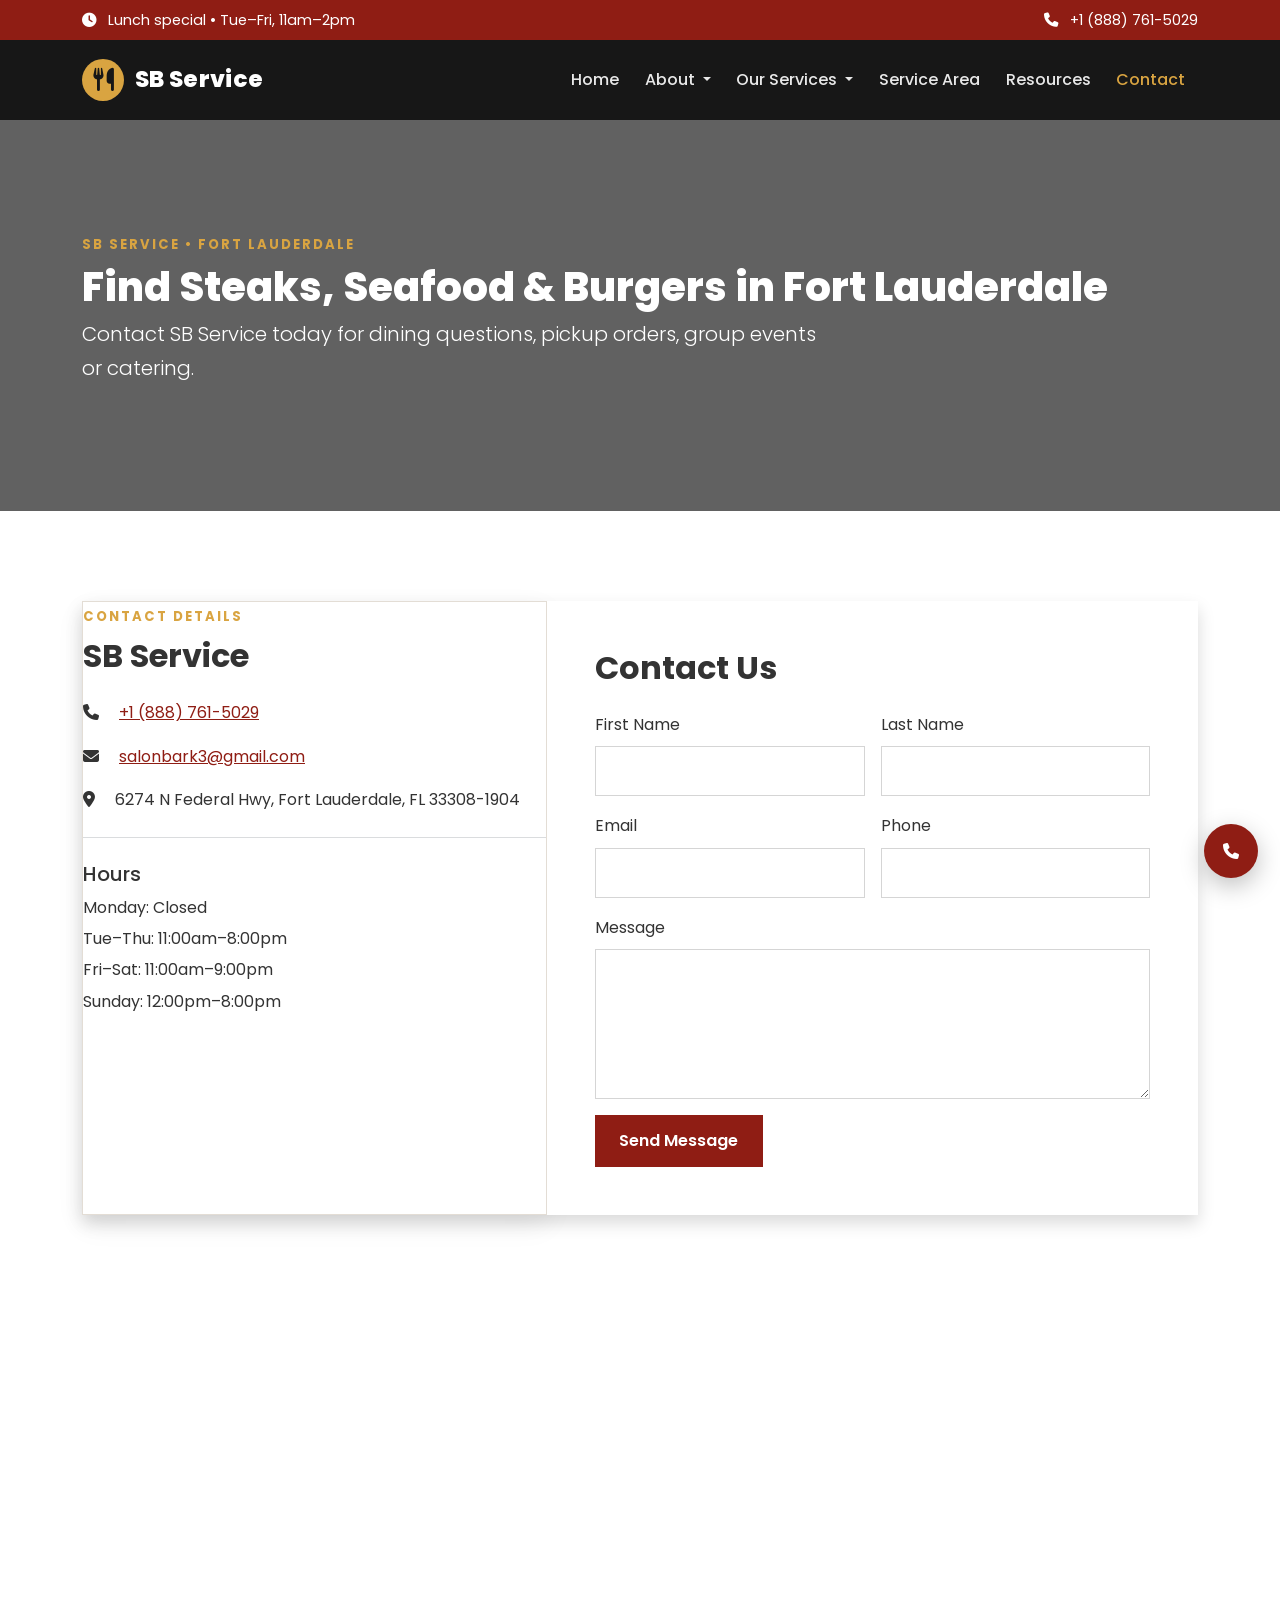
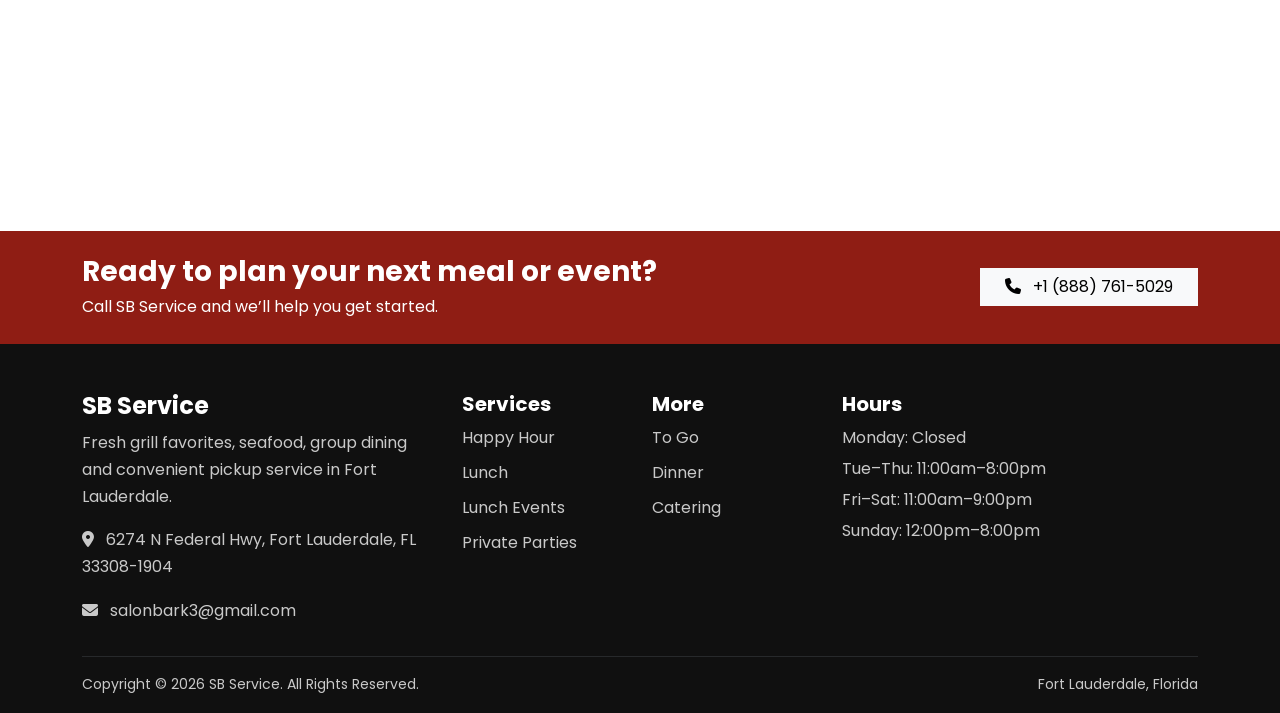
<file: contact.html>
<!DOCTYPE html>
<html lang="en">
 <head>
  <meta charset="utf-8"/>
  <meta content="width=device-width,initial-scale=1" name="viewport"/>
  <title>
   Contact | SB Service
  </title>
  <meta content="SB Service in Fort Lauderdale offers steaks, burgers, seafood, lunch, dinner, catering, pickup and private event options." name="description"/>
  <link href="https://cdn.jsdelivr.net/npm/bootstrap@5.3.3/dist/css/bootstrap.min.css" rel="stylesheet"/>
  <link href="https://fonts.googleapis.com/css2?family=Poppins:wght@400;500;600;700;800&amp;display=swap" rel="stylesheet"/>
  <link href="https://cdnjs.cloudflare.com/ajax/libs/font-awesome/6.6.0/css/all.min.css" rel="stylesheet"/>
  <link href="assets/css/style.css" rel="stylesheet"/>
 </head>
 <body>
  <div class="topbar py-2">
   <div class="container d-flex flex-wrap justify-content-between gap-2">
    <span>
     <i class="fa-solid fa-clock me-2">
     </i>
     Lunch special • Tue–Fri, 11am–2pm
    </span>
    <a href="tel:+18887615029">
     <i class="fa-solid fa-phone me-2">
     </i>
     +1 (888) 761-5029
    </a>
   </div>
  </div>
  <nav class="navbar navbar-expand-lg navbar-dark sticky-top">
   <div class="container">
    <a class="navbar-brand" href="index.html">
     <span class="brand-mark">
      <i class="fa-solid fa-utensils">
      </i>
     </span>
     SB Service
    </a>
    <button class="navbar-toggler" data-bs-target="#nav" data-bs-toggle="collapse" type="button">
     <span class="navbar-toggler-icon">
     </span>
    </button>
    <div class="collapse navbar-collapse" id="nav">
     <ul class="navbar-nav ms-auto align-items-lg-center">
      <li class="nav-item">
       <a class="nav-link" href="index.html">
        Home
       </a>
      </li>
      <li class="nav-item dropdown">
       <a class="nav-link dropdown-toggle" data-bs-toggle="dropdown" href="#">
        About
       </a>
       <ul class="dropdown-menu">
        <li>
         <a class="dropdown-item" href="about-us.html">
          About Us
         </a>
        </li>
        <li>
         <a class="dropdown-item" href="faqs.html">
          FAQs
         </a>
        </li>
       </ul>
      </li>
      <li class="nav-item dropdown">
       <a class="nav-link dropdown-toggle" data-bs-toggle="dropdown" href="#">
        Our Services
       </a>
       <ul class="dropdown-menu">
        <li>
         <a class="dropdown-item" href="happy-hour.html">
          Happy Hour
         </a>
        </li>
        <li>
         <a class="dropdown-item" href="lunch.html">
          Lunch
         </a>
        </li>
        <li>
         <a class="dropdown-item" href="lunch-events.html">
          Lunch Events
         </a>
        </li>
        <li>
         <a class="dropdown-item" href="private-parties.html">
          Private Parties
         </a>
        </li>
        <li>
         <a class="dropdown-item" href="to-go.html">
          To Go
         </a>
        </li>
        <li>
         <a class="dropdown-item" href="dinner.html">
          Dinner
         </a>
        </li>
        <li>
         <a class="dropdown-item" href="catering.html">
          Catering
         </a>
        </li>
       </ul>
      </li>
      <li class="nav-item">
       <a class="nav-link" href="service-area.html">
        Service Area
       </a>
      </li>
      <li class="nav-item">
       <a class="nav-link" href="resources.html">
        Resources
       </a>
      </li>
      <li class="nav-item">
       <a class="nav-link" href="contact.html">
        Contact
       </a>
      </li>
     </ul>
    </div>
   </div>
  </nav>
  <section class="page-hero">
   <div class="container">
    <span class="eyebrow">
     SB Service • Fort Lauderdale
    </span>
    <h1 class="mt-2">
     Find Steaks, Seafood &amp; Burgers in Fort Lauderdale
    </h1>
    <p class="lead col-lg-8">
     Contact SB Service today for dining questions, pickup orders, group events or catering.
    </p>
   </div>
  </section>
  <section class="section-pad">
   <div class="container">
    <div class="row g-0 shadow">
     <div class="col-lg-5">
      <div class="contact-card">
       <span class="eyebrow">
        Contact details
       </span>
       <h2 class="fw-bold mt-2">
        SB Service
       </h2>
       <p class="mt-4">
        <i class="fa-solid fa-phone me-3">
        </i>
        <a href="tel:+18887615029">
         +1 (888) 761-5029
        </a>
       </p>
       <p>
        <i class="fa-solid fa-envelope me-3">
        </i>
        <a href="mailto:salonbark3@gmail.com">
         salonbark3@gmail.com
        </a>
       </p>
       <p>
        <i class="fa-solid fa-location-dot me-3">
        </i>
        6274 N Federal Hwy, Fort Lauderdale, FL 33308-1904
       </p>
       <hr class="border-secondary my-4"/>
       <h5>
        Hours
       </h5>
       <p class="mb-1">
        Monday: Closed
       </p>
       <p class="mb-1">
        Tue–Thu: 11:00am–8:00pm
       </p>
       <p class="mb-1">
        Fri–Sat: 11:00am–9:00pm
       </p>
       <p>
        Sunday: 12:00pm–8:00pm
       </p>
      </div>
     </div>
     <div class="col-lg-7 bg-white p-4 p-lg-5">
      <h2 class="fw-bold mb-4">
       Contact Us
      </h2>
      <form action="#" class="contact-form" method="post">
       <div class="row g-3">
        <div class="col-md-6">
         <label class="form-label">
          First Name
         </label>
         <input class="form-control" required=""/>
        </div>
        <div class="col-md-6">
         <label class="form-label">
          Last Name
         </label>
         <input class="form-control" required=""/>
        </div>
        <div class="col-md-6">
         <label class="form-label">
          Email
         </label>
         <input class="form-control" required="" type="email"/>
        </div>
        <div class="col-md-6">
         <label class="form-label">
          Phone
         </label>
         <input class="form-control"/>
        </div>
        <div class="col-12">
         <label class="form-label">
          Message
         </label>
         <textarea class="form-control" required="" rows="5"></textarea>
        </div>
        <div class="col-12">
         <button class="btn btn-brand" type="submit">
          Send Message
         </button>
        </div>
       </div>
      </form>
     </div>
    </div>
    <div class="ratio ratio-21x9 mt-5">
     <iframe allowfullscreen="" loading="lazy" src="https://www.google.com/maps?q=6274%20N%20Federal%20Hwy%20Fort%20Lauderdale%20FL%2033308&amp;output=embed">
     </iframe>
    </div>
   </div>
  </section>
  <section class="mini-cta py-4">
   <div class="container d-flex flex-wrap justify-content-between align-items-center gap-3">
    <div>
     <h3 class="mb-1 fw-bold">
      Ready to plan your next meal or event?
     </h3>
     <div>
      Call SB Service and we’ll help you get started.
     </div>
    </div>
    <a class="btn btn-light rounded-0 px-4" href="tel:+18887615029">
     <i class="fa-solid fa-phone me-2">
     </i>
     +1 (888) 761-5029
    </a>
   </div>
  </section>
  <footer class="footer pt-5 pb-3">
   <div class="container">
    <div class="row g-4">
     <div class="col-lg-4">
      <h4 class="footer-title">
       SB Service
      </h4>
      <p>
       Fresh grill favorites, seafood, group dining and convenient pickup service in Fort Lauderdale.
      </p>
      <p>
       <i class="fa-solid fa-location-dot me-2">
       </i>
       6274 N Federal Hwy, Fort Lauderdale, FL 33308-1904
      </p>
      <p>
       <a href="mailto:salonbark3@gmail.com">
        <i class="fa-solid fa-envelope me-2">
        </i>
        salonbark3@gmail.com
       </a>
      </p>
     </div>
     <div class="col-6 col-lg-2">
      <h5 class="footer-title">
       Services
      </h5>
      <ul class="list-unstyled">
       <li class="mb-2">
        <a href="happy-hour.html">
         Happy Hour
        </a>
       </li>
       <li class="mb-2">
        <a href="lunch.html">
         Lunch
        </a>
       </li>
       <li class="mb-2">
        <a href="lunch-events.html">
         Lunch Events
        </a>
       </li>
       <li class="mb-2">
        <a href="private-parties.html">
         Private Parties
        </a>
       </li>
      </ul>
     </div>
     <div class="col-6 col-lg-2">
      <h5 class="footer-title">
       More
      </h5>
      <ul class="list-unstyled">
       <li class="mb-2">
        <a href="to-go.html">
         To Go
        </a>
       </li>
       <li class="mb-2">
        <a href="dinner.html">
         Dinner
        </a>
       </li>
       <li class="mb-2">
        <a href="catering.html">
         Catering
        </a>
       </li>
      </ul>
     </div>
     <div class="col-lg-4">
      <h5 class="footer-title">
       Hours
      </h5>
      <p class="mb-1">
       Monday: Closed
      </p>
      <p class="mb-1">
       Tue–Thu: 11:00am–8:00pm
      </p>
      <p class="mb-1">
       Fri–Sat: 11:00am–9:00pm
      </p>
      <p>
       Sunday: 12:00pm–8:00pm
      </p>
     </div>
    </div>
    <hr class="border-secondary"/>
    <div class="d-flex flex-wrap justify-content-between gap-2 small">
     <span>
      Copyright ©
      <span id="year">
      </span>
      SB Service. All Rights Reserved.
     </span>
     <span>
      Fort Lauderdale, Florida
     </span>
    </div>
   </div>
  </footer>
  <a aria-label="Call SB Service" class="contact-float" href="tel:+18887615029">
   <i class="fa-solid fa-phone">
   </i>
  </a>
  <script src="https://cdn.jsdelivr.net/npm/bootstrap@5.3.3/dist/js/bootstrap.bundle.min.js">
  </script>
  <script src="assets/js/main.js">
  </script>
 </body>
</html>
</file>
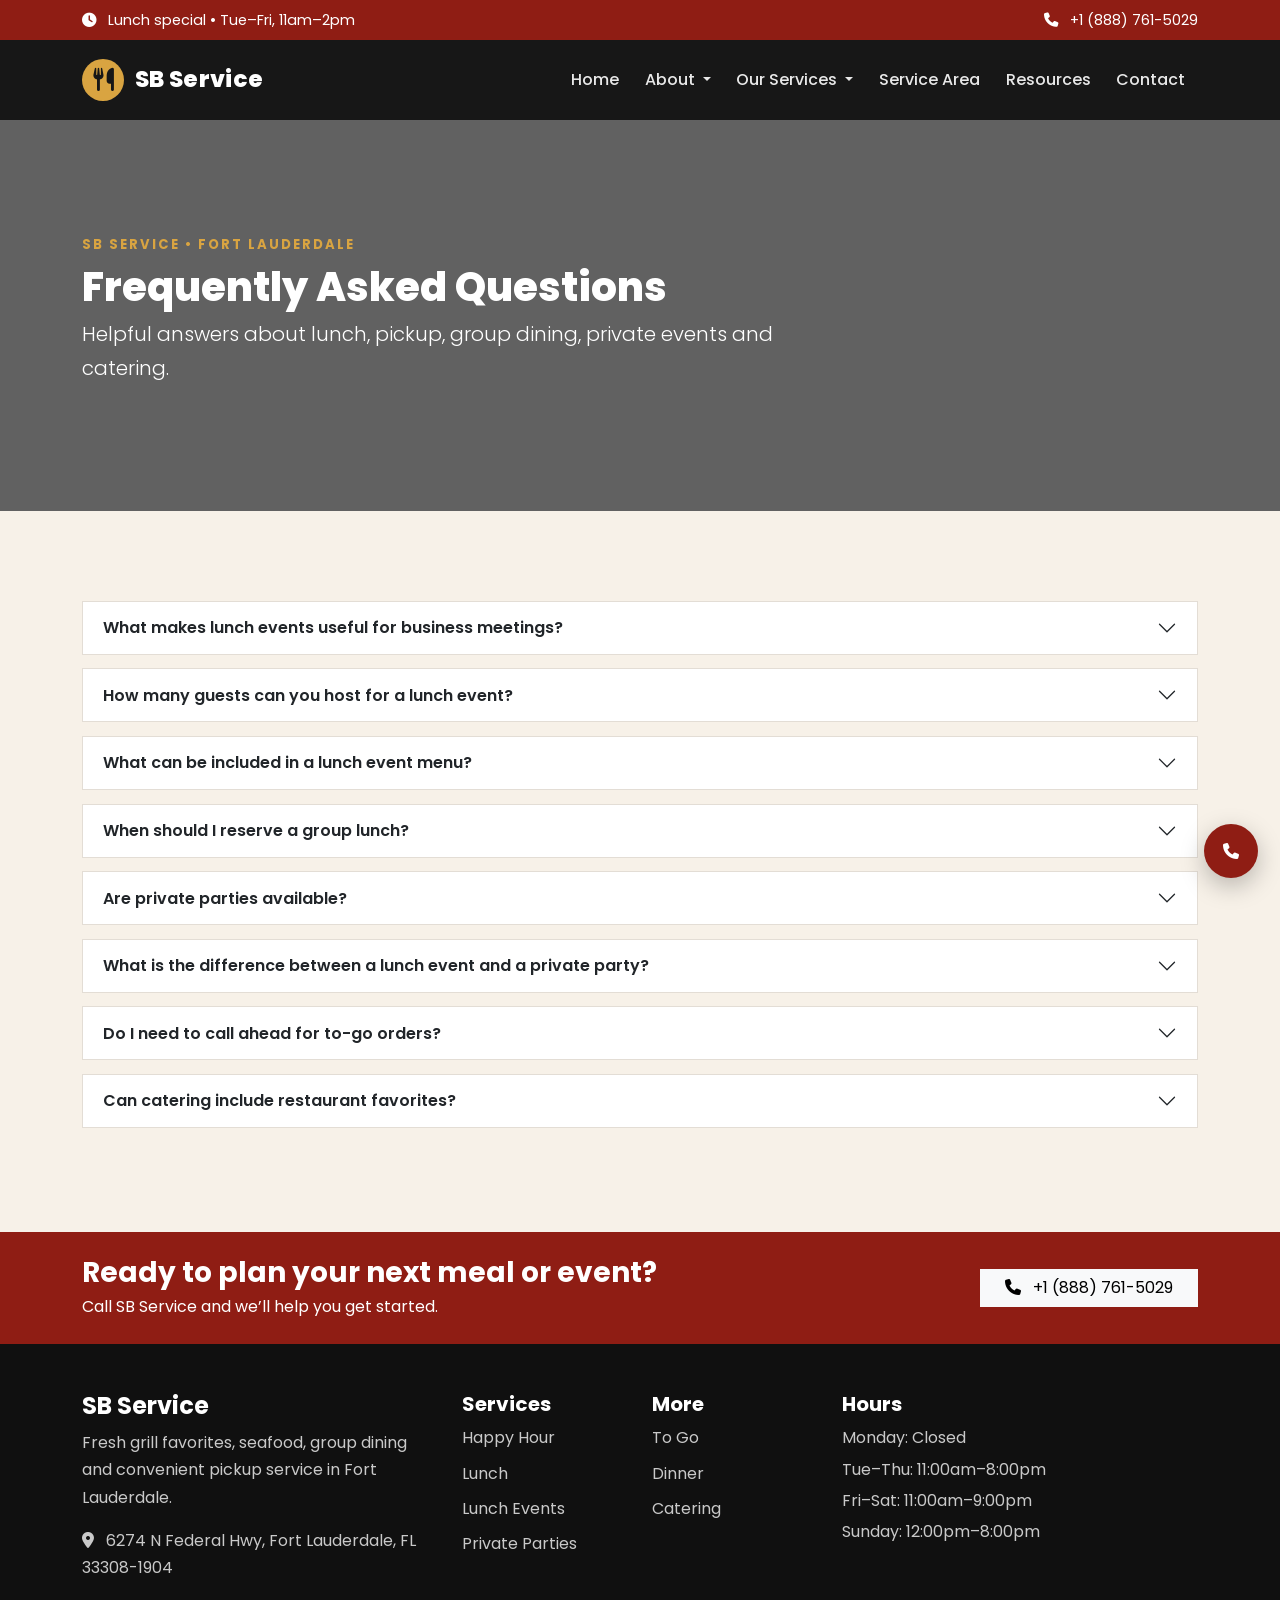
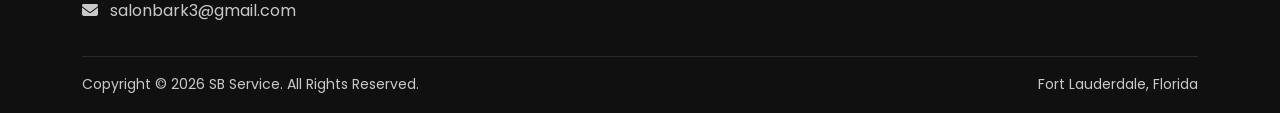
<file: faqs.html>
<!DOCTYPE html>
<html lang="en">
 <head>
  <meta charset="utf-8"/>
  <meta content="width=device-width,initial-scale=1" name="viewport"/>
  <title>
   FAQs | SB Service
  </title>
  <meta content="SB Service in Fort Lauderdale offers steaks, burgers, seafood, lunch, dinner, catering, pickup and private event options." name="description"/>
  <link href="https://cdn.jsdelivr.net/npm/bootstrap@5.3.3/dist/css/bootstrap.min.css" rel="stylesheet"/>
  <link href="https://fonts.googleapis.com/css2?family=Poppins:wght@400;500;600;700;800&amp;display=swap" rel="stylesheet"/>
  <link href="https://cdnjs.cloudflare.com/ajax/libs/font-awesome/6.6.0/css/all.min.css" rel="stylesheet"/>
  <link href="assets/css/style.css" rel="stylesheet"/>
 </head>
 <body>
  <div class="topbar py-2">
   <div class="container d-flex flex-wrap justify-content-between gap-2">
    <span>
     <i class="fa-solid fa-clock me-2">
     </i>
     Lunch special • Tue–Fri, 11am–2pm
    </span>
    <a href="tel:+18887615029">
     <i class="fa-solid fa-phone me-2">
     </i>
     +1 (888) 761-5029
    </a>
   </div>
  </div>
  <nav class="navbar navbar-expand-lg navbar-dark sticky-top">
   <div class="container">
    <a class="navbar-brand" href="index.html">
     <span class="brand-mark">
      <i class="fa-solid fa-utensils">
      </i>
     </span>
     SB Service
    </a>
    <button class="navbar-toggler" data-bs-target="#nav" data-bs-toggle="collapse" type="button">
     <span class="navbar-toggler-icon">
     </span>
    </button>
    <div class="collapse navbar-collapse" id="nav">
     <ul class="navbar-nav ms-auto align-items-lg-center">
      <li class="nav-item">
       <a class="nav-link" href="index.html">
        Home
       </a>
      </li>
      <li class="nav-item dropdown">
       <a class="nav-link dropdown-toggle" data-bs-toggle="dropdown" href="#">
        About
       </a>
       <ul class="dropdown-menu">
        <li>
         <a class="dropdown-item" href="about-us.html">
          About Us
         </a>
        </li>
        <li>
         <a class="dropdown-item" href="faqs.html">
          FAQs
         </a>
        </li>
       </ul>
      </li>
      <li class="nav-item dropdown">
       <a class="nav-link dropdown-toggle" data-bs-toggle="dropdown" href="#">
        Our Services
       </a>
       <ul class="dropdown-menu">
        <li>
         <a class="dropdown-item" href="happy-hour.html">
          Happy Hour
         </a>
        </li>
        <li>
         <a class="dropdown-item" href="lunch.html">
          Lunch
         </a>
        </li>
        <li>
         <a class="dropdown-item" href="lunch-events.html">
          Lunch Events
         </a>
        </li>
        <li>
         <a class="dropdown-item" href="private-parties.html">
          Private Parties
         </a>
        </li>
        <li>
         <a class="dropdown-item" href="to-go.html">
          To Go
         </a>
        </li>
        <li>
         <a class="dropdown-item" href="dinner.html">
          Dinner
         </a>
        </li>
        <li>
         <a class="dropdown-item" href="catering.html">
          Catering
         </a>
        </li>
       </ul>
      </li>
      <li class="nav-item">
       <a class="nav-link" href="service-area.html">
        Service Area
       </a>
      </li>
      <li class="nav-item">
       <a class="nav-link" href="resources.html">
        Resources
       </a>
      </li>
      <li class="nav-item">
       <a class="nav-link" href="contact.html">
        Contact
       </a>
      </li>
     </ul>
    </div>
   </div>
  </nav>
  <section class="page-hero">
   <div class="container">
    <span class="eyebrow">
     SB Service • Fort Lauderdale
    </span>
    <h1 class="mt-2">
     Frequently Asked Questions
    </h1>
    <p class="lead col-lg-8">
     Helpful answers about lunch, pickup, group dining, private events and catering.
    </p>
   </div>
  </section>
  <section class="section-pad bg-cream">
   <div class="container">
    <div class="accordion faq" id="faq">
     <div class="accordion-item">
      <h2 class="accordion-header">
       <button class="accordion-button collapsed" data-bs-target="#q0" data-bs-toggle="collapse">
        What makes lunch events useful for business meetings?
       </button>
      </h2>
      <div class="accordion-collapse collapse" data-bs-parent="#faq" id="q0">
       <div class="accordion-body">
        They combine an organized service window with flexible menu choices, helping groups eat comfortably without turning a lunch meeting into an all-day event.
       </div>
      </div>
     </div>
     <div class="accordion-item">
      <h2 class="accordion-header">
       <button class="accordion-button collapsed" data-bs-target="#q1" data-bs-toggle="collapse">
        How many guests can you host for a lunch event?
       </button>
      </h2>
      <div class="accordion-collapse collapse" data-bs-parent="#faq" id="q1">
       <div class="accordion-body">
        SB Service can plan small group lunches for up to about 30 guests. Advance reservations help us prepare seating, timing and menu details.
       </div>
      </div>
     </div>
     <div class="accordion-item">
      <h2 class="accordion-header">
       <button class="accordion-button collapsed" data-bs-target="#q2" data-bs-toggle="collapse">
        What can be included in a lunch event menu?
       </button>
      </h2>
      <div class="accordion-collapse collapse" data-bs-parent="#faq" id="q2">
       <div class="accordion-body">
        Grill favorites, seafood choices, burgers and selected sides can be coordinated around your group preferences and dietary needs.
       </div>
      </div>
     </div>
     <div class="accordion-item">
      <h2 class="accordion-header">
       <button class="accordion-button collapsed" data-bs-target="#q3" data-bs-toggle="collapse">
        When should I reserve a group lunch?
       </button>
      </h2>
      <div class="accordion-collapse collapse" data-bs-parent="#faq" id="q3">
       <div class="accordion-body">
        Booking early is best, especially for busy weekdays. Advance notice gives the team time to organize staffing, seating and food preparation.
       </div>
      </div>
     </div>
     <div class="accordion-item">
      <h2 class="accordion-header">
       <button class="accordion-button collapsed" data-bs-target="#q4" data-bs-toggle="collapse">
        Are private parties available?
       </button>
      </h2>
      <div class="accordion-collapse collapse" data-bs-parent="#faq" id="q4">
       <div class="accordion-body">
        Yes. Private-event availability is limited and should be arranged in advance so the space, menu and schedule can be planned around your group.
       </div>
      </div>
     </div>
     <div class="accordion-item">
      <h2 class="accordion-header">
       <button class="accordion-button collapsed" data-bs-target="#q5" data-bs-toggle="collapse">
        What is the difference between a lunch event and a private party?
       </button>
      </h2>
      <div class="accordion-collapse collapse" data-bs-parent="#faq" id="q5">
       <div class="accordion-body">
        Lunch events happen during regular service and suit smaller daytime groups. Private parties provide a more dedicated setting and a more customized plan.
       </div>
      </div>
     </div>
     <div class="accordion-item">
      <h2 class="accordion-header">
       <button class="accordion-button collapsed" data-bs-target="#q6" data-bs-toggle="collapse">
        Do I need to call ahead for to-go orders?
       </button>
      </h2>
      <div class="accordion-collapse collapse" data-bs-parent="#faq" id="q6">
       <div class="accordion-body">
        Calling ahead is recommended. It lets the team confirm your order, answer questions and give you a realistic pickup time.
       </div>
      </div>
     </div>
     <div class="accordion-item">
      <h2 class="accordion-header">
       <button class="accordion-button collapsed" data-bs-target="#q7" data-bs-toggle="collapse">
        Can catering include restaurant favorites?
       </button>
      </h2>
      <div class="accordion-collapse collapse" data-bs-parent="#faq" id="q7">
       <div class="accordion-body">
        Yes. Catering can be built around popular grill, burger, seafood and side options, depending on your event size and service needs.
       </div>
      </div>
     </div>
    </div>
   </div>
  </section>
  <section class="mini-cta py-4">
   <div class="container d-flex flex-wrap justify-content-between align-items-center gap-3">
    <div>
     <h3 class="mb-1 fw-bold">
      Ready to plan your next meal or event?
     </h3>
     <div>
      Call SB Service and we’ll help you get started.
     </div>
    </div>
    <a class="btn btn-light rounded-0 px-4" href="tel:+18887615029">
     <i class="fa-solid fa-phone me-2">
     </i>
     +1 (888) 761-5029
    </a>
   </div>
  </section>
  <footer class="footer pt-5 pb-3">
   <div class="container">
    <div class="row g-4">
     <div class="col-lg-4">
      <h4 class="footer-title">
       SB Service
      </h4>
      <p>
       Fresh grill favorites, seafood, group dining and convenient pickup service in Fort Lauderdale.
      </p>
      <p>
       <i class="fa-solid fa-location-dot me-2">
       </i>
       6274 N Federal Hwy, Fort Lauderdale, FL 33308-1904
      </p>
      <p>
       <a href="mailto:salonbark3@gmail.com">
        <i class="fa-solid fa-envelope me-2">
        </i>
        salonbark3@gmail.com
       </a>
      </p>
     </div>
     <div class="col-6 col-lg-2">
      <h5 class="footer-title">
       Services
      </h5>
      <ul class="list-unstyled">
       <li class="mb-2">
        <a href="happy-hour.html">
         Happy Hour
        </a>
       </li>
       <li class="mb-2">
        <a href="lunch.html">
         Lunch
        </a>
       </li>
       <li class="mb-2">
        <a href="lunch-events.html">
         Lunch Events
        </a>
       </li>
       <li class="mb-2">
        <a href="private-parties.html">
         Private Parties
        </a>
       </li>
      </ul>
     </div>
     <div class="col-6 col-lg-2">
      <h5 class="footer-title">
       More
      </h5>
      <ul class="list-unstyled">
       <li class="mb-2">
        <a href="to-go.html">
         To Go
        </a>
       </li>
       <li class="mb-2">
        <a href="dinner.html">
         Dinner
        </a>
       </li>
       <li class="mb-2">
        <a href="catering.html">
         Catering
        </a>
       </li>
      </ul>
     </div>
     <div class="col-lg-4">
      <h5 class="footer-title">
       Hours
      </h5>
      <p class="mb-1">
       Monday: Closed
      </p>
      <p class="mb-1">
       Tue–Thu: 11:00am–8:00pm
      </p>
      <p class="mb-1">
       Fri–Sat: 11:00am–9:00pm
      </p>
      <p>
       Sunday: 12:00pm–8:00pm
      </p>
     </div>
    </div>
    <hr class="border-secondary"/>
    <div class="d-flex flex-wrap justify-content-between gap-2 small">
     <span>
      Copyright ©
      <span id="year">
      </span>
      SB Service. All Rights Reserved.
     </span>
     <span>
      Fort Lauderdale, Florida
     </span>
    </div>
   </div>
  </footer>
  <a aria-label="Call SB Service" class="contact-float" href="tel:+18887615029">
   <i class="fa-solid fa-phone">
   </i>
  </a>
  <script src="https://cdn.jsdelivr.net/npm/bootstrap@5.3.3/dist/js/bootstrap.bundle.min.js">
  </script>
  <script src="assets/js/main.js">
  </script>
 </body>
</html>
</file>
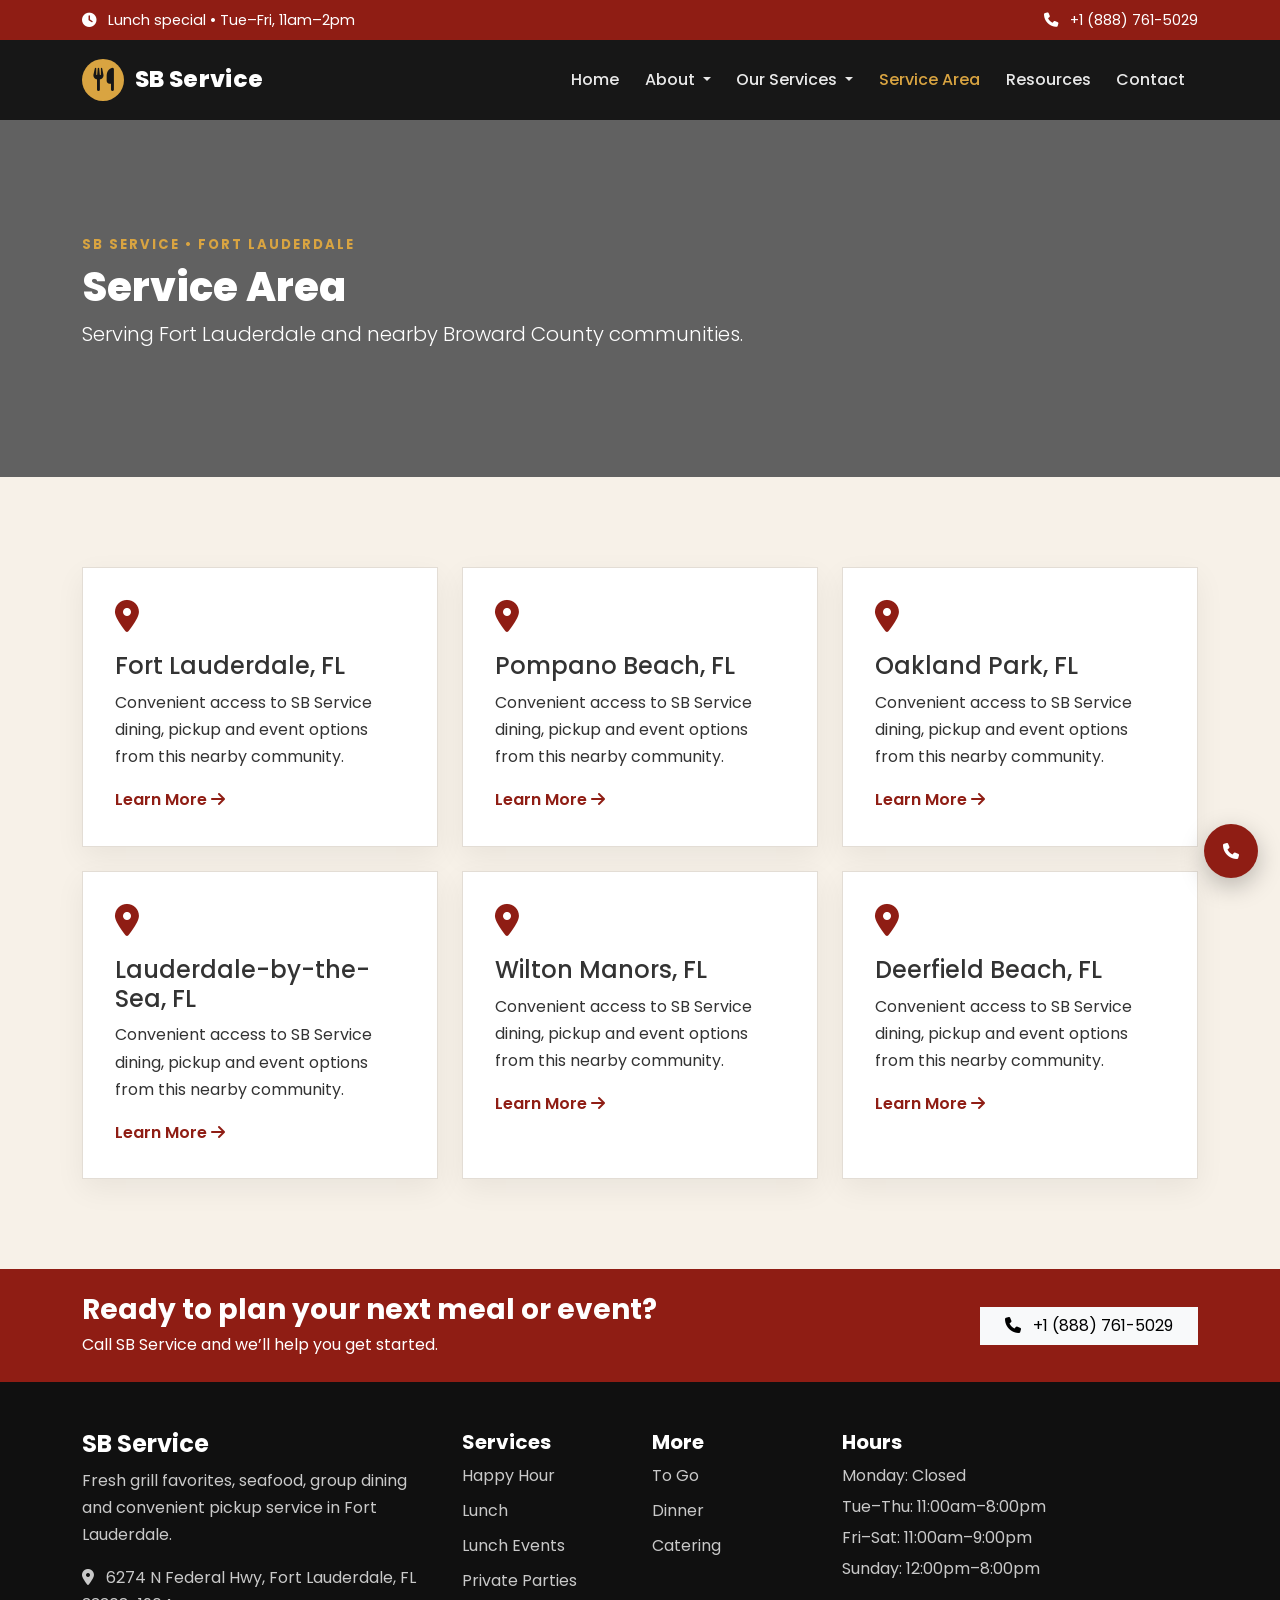
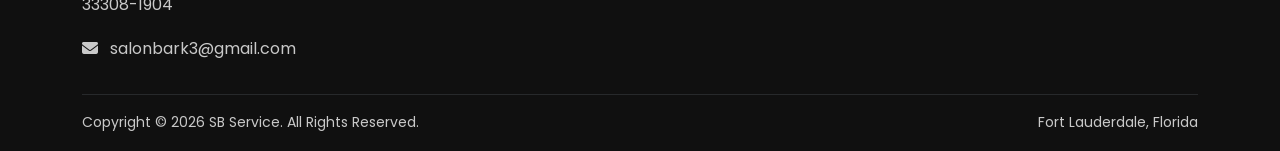
<file: service-area.html>
<!DOCTYPE html>
<html lang="en">
 <head>
  <meta charset="utf-8"/>
  <meta content="width=device-width,initial-scale=1" name="viewport"/>
  <title>
   Service Area | SB Service
  </title>
  <meta content="SB Service in Fort Lauderdale offers steaks, burgers, seafood, lunch, dinner, catering, pickup and private event options." name="description"/>
  <link href="https://cdn.jsdelivr.net/npm/bootstrap@5.3.3/dist/css/bootstrap.min.css" rel="stylesheet"/>
  <link href="https://fonts.googleapis.com/css2?family=Poppins:wght@400;500;600;700;800&amp;display=swap" rel="stylesheet"/>
  <link href="https://cdnjs.cloudflare.com/ajax/libs/font-awesome/6.6.0/css/all.min.css" rel="stylesheet"/>
  <link href="assets/css/style.css" rel="stylesheet"/>
 </head>
 <body>
  <div class="topbar py-2">
   <div class="container d-flex flex-wrap justify-content-between gap-2">
    <span>
     <i class="fa-solid fa-clock me-2">
     </i>
     Lunch special • Tue–Fri, 11am–2pm
    </span>
    <a href="tel:+18887615029">
     <i class="fa-solid fa-phone me-2">
     </i>
     +1 (888) 761-5029
    </a>
   </div>
  </div>
  <nav class="navbar navbar-expand-lg navbar-dark sticky-top">
   <div class="container">
    <a class="navbar-brand" href="index.html">
     <span class="brand-mark">
      <i class="fa-solid fa-utensils">
      </i>
     </span>
     SB Service
    </a>
    <button class="navbar-toggler" data-bs-target="#nav" data-bs-toggle="collapse" type="button">
     <span class="navbar-toggler-icon">
     </span>
    </button>
    <div class="collapse navbar-collapse" id="nav">
     <ul class="navbar-nav ms-auto align-items-lg-center">
      <li class="nav-item">
       <a class="nav-link" href="index.html">
        Home
       </a>
      </li>
      <li class="nav-item dropdown">
       <a class="nav-link dropdown-toggle" data-bs-toggle="dropdown" href="#">
        About
       </a>
       <ul class="dropdown-menu">
        <li>
         <a class="dropdown-item" href="about-us.html">
          About Us
         </a>
        </li>
        <li>
         <a class="dropdown-item" href="faqs.html">
          FAQs
         </a>
        </li>
       </ul>
      </li>
      <li class="nav-item dropdown">
       <a class="nav-link dropdown-toggle" data-bs-toggle="dropdown" href="#">
        Our Services
       </a>
       <ul class="dropdown-menu">
        <li>
         <a class="dropdown-item" href="happy-hour.html">
          Happy Hour
         </a>
        </li>
        <li>
         <a class="dropdown-item" href="lunch.html">
          Lunch
         </a>
        </li>
        <li>
         <a class="dropdown-item" href="lunch-events.html">
          Lunch Events
         </a>
        </li>
        <li>
         <a class="dropdown-item" href="private-parties.html">
          Private Parties
         </a>
        </li>
        <li>
         <a class="dropdown-item" href="to-go.html">
          To Go
         </a>
        </li>
        <li>
         <a class="dropdown-item" href="dinner.html">
          Dinner
         </a>
        </li>
        <li>
         <a class="dropdown-item" href="catering.html">
          Catering
         </a>
        </li>
       </ul>
      </li>
      <li class="nav-item">
       <a class="nav-link" href="service-area.html">
        Service Area
       </a>
      </li>
      <li class="nav-item">
       <a class="nav-link" href="resources.html">
        Resources
       </a>
      </li>
      <li class="nav-item">
       <a class="nav-link" href="contact.html">
        Contact
       </a>
      </li>
     </ul>
    </div>
   </div>
  </nav>
  <section class="page-hero">
   <div class="container">
    <span class="eyebrow">
     SB Service • Fort Lauderdale
    </span>
    <h1 class="mt-2">
     Service Area
    </h1>
    <p class="lead col-lg-8">
     Serving Fort Lauderdale and nearby Broward County communities.
    </p>
   </div>
  </section>
  <section class="section-pad bg-cream">
   <div class="container">
    <div class="row g-4">
     <div class="col-md-6 col-lg-4">
      <div class="service-area-card">
       <i class="fa-solid fa-location-dot service-icon">
       </i>
       <h3 class="h4 mt-3">
        Fort Lauderdale, FL
       </h3>
       <p>
        Convenient access to SB Service dining, pickup and event options from this nearby community.
       </p>
       <a class="fw-semibold text-decoration-none" href="contact.html">
        Learn More
        <i class="fa-solid fa-arrow-right">
        </i>
       </a>
      </div>
     </div>
     <div class="col-md-6 col-lg-4">
      <div class="service-area-card">
       <i class="fa-solid fa-location-dot service-icon">
       </i>
       <h3 class="h4 mt-3">
        Pompano Beach, FL
       </h3>
       <p>
        Convenient access to SB Service dining, pickup and event options from this nearby community.
       </p>
       <a class="fw-semibold text-decoration-none" href="contact.html">
        Learn More
        <i class="fa-solid fa-arrow-right">
        </i>
       </a>
      </div>
     </div>
     <div class="col-md-6 col-lg-4">
      <div class="service-area-card">
       <i class="fa-solid fa-location-dot service-icon">
       </i>
       <h3 class="h4 mt-3">
        Oakland Park, FL
       </h3>
       <p>
        Convenient access to SB Service dining, pickup and event options from this nearby community.
       </p>
       <a class="fw-semibold text-decoration-none" href="contact.html">
        Learn More
        <i class="fa-solid fa-arrow-right">
        </i>
       </a>
      </div>
     </div>
     <div class="col-md-6 col-lg-4">
      <div class="service-area-card">
       <i class="fa-solid fa-location-dot service-icon">
       </i>
       <h3 class="h4 mt-3">
        Lauderdale-by-the-Sea, FL
       </h3>
       <p>
        Convenient access to SB Service dining, pickup and event options from this nearby community.
       </p>
       <a class="fw-semibold text-decoration-none" href="contact.html">
        Learn More
        <i class="fa-solid fa-arrow-right">
        </i>
       </a>
      </div>
     </div>
     <div class="col-md-6 col-lg-4">
      <div class="service-area-card">
       <i class="fa-solid fa-location-dot service-icon">
       </i>
       <h3 class="h4 mt-3">
        Wilton Manors, FL
       </h3>
       <p>
        Convenient access to SB Service dining, pickup and event options from this nearby community.
       </p>
       <a class="fw-semibold text-decoration-none" href="contact.html">
        Learn More
        <i class="fa-solid fa-arrow-right">
        </i>
       </a>
      </div>
     </div>
     <div class="col-md-6 col-lg-4">
      <div class="service-area-card">
       <i class="fa-solid fa-location-dot service-icon">
       </i>
       <h3 class="h4 mt-3">
        Deerfield Beach, FL
       </h3>
       <p>
        Convenient access to SB Service dining, pickup and event options from this nearby community.
       </p>
       <a class="fw-semibold text-decoration-none" href="contact.html">
        Learn More
        <i class="fa-solid fa-arrow-right">
        </i>
       </a>
      </div>
     </div>
    </div>
   </div>
  </section>
  <section class="mini-cta py-4">
   <div class="container d-flex flex-wrap justify-content-between align-items-center gap-3">
    <div>
     <h3 class="mb-1 fw-bold">
      Ready to plan your next meal or event?
     </h3>
     <div>
      Call SB Service and we’ll help you get started.
     </div>
    </div>
    <a class="btn btn-light rounded-0 px-4" href="tel:+18887615029">
     <i class="fa-solid fa-phone me-2">
     </i>
     +1 (888) 761-5029
    </a>
   </div>
  </section>
  <footer class="footer pt-5 pb-3">
   <div class="container">
    <div class="row g-4">
     <div class="col-lg-4">
      <h4 class="footer-title">
       SB Service
      </h4>
      <p>
       Fresh grill favorites, seafood, group dining and convenient pickup service in Fort Lauderdale.
      </p>
      <p>
       <i class="fa-solid fa-location-dot me-2">
       </i>
       6274 N Federal Hwy, Fort Lauderdale, FL 33308-1904
      </p>
      <p>
       <a href="mailto:salonbark3@gmail.com">
        <i class="fa-solid fa-envelope me-2">
        </i>
        salonbark3@gmail.com
       </a>
      </p>
     </div>
     <div class="col-6 col-lg-2">
      <h5 class="footer-title">
       Services
      </h5>
      <ul class="list-unstyled">
       <li class="mb-2">
        <a href="happy-hour.html">
         Happy Hour
        </a>
       </li>
       <li class="mb-2">
        <a href="lunch.html">
         Lunch
        </a>
       </li>
       <li class="mb-2">
        <a href="lunch-events.html">
         Lunch Events
        </a>
       </li>
       <li class="mb-2">
        <a href="private-parties.html">
         Private Parties
        </a>
       </li>
      </ul>
     </div>
     <div class="col-6 col-lg-2">
      <h5 class="footer-title">
       More
      </h5>
      <ul class="list-unstyled">
       <li class="mb-2">
        <a href="to-go.html">
         To Go
        </a>
       </li>
       <li class="mb-2">
        <a href="dinner.html">
         Dinner
        </a>
       </li>
       <li class="mb-2">
        <a href="catering.html">
         Catering
        </a>
       </li>
      </ul>
     </div>
     <div class="col-lg-4">
      <h5 class="footer-title">
       Hours
      </h5>
      <p class="mb-1">
       Monday: Closed
      </p>
      <p class="mb-1">
       Tue–Thu: 11:00am–8:00pm
      </p>
      <p class="mb-1">
       Fri–Sat: 11:00am–9:00pm
      </p>
      <p>
       Sunday: 12:00pm–8:00pm
      </p>
     </div>
    </div>
    <hr class="border-secondary"/>
    <div class="d-flex flex-wrap justify-content-between gap-2 small">
     <span>
      Copyright ©
      <span id="year">
      </span>
      SB Service. All Rights Reserved.
     </span>
     <span>
      Fort Lauderdale, Florida
     </span>
    </div>
   </div>
  </footer>
  <a aria-label="Call SB Service" class="contact-float" href="tel:+18887615029">
   <i class="fa-solid fa-phone">
   </i>
  </a>
  <script src="https://cdn.jsdelivr.net/npm/bootstrap@5.3.3/dist/js/bootstrap.bundle.min.js">
  </script>
  <script src="assets/js/main.js">
  </script>
 </body>
</html>
</file>
<file: assets/css/style.css>
:root {
    --primary: #8f1d14;
    --primary-dark: #64120c;
    --accent: #d9a441;
    --dark: #171717;
    --cream: #f7f1e8;
    --text: #333333;
    --white: #ffffff;
    --border: #e3ddd5;
}

* {
    box-sizing: border-box;
}

html {
    scroll-behavior: smooth;
}

body {
    margin: 0;
    font-family: "Poppins", sans-serif;
    color: var(--text);
    background: var(--white);
    line-height: 1.7;
}

a {
    color: var(--primary);
    transition: 0.25s ease;
}

a:hover {
    color: var(--primary-dark);
}

img {
    max-width: 100%;
}

.topbar {
    background: var(--primary);
    color: var(--white);
    font-size: 0.9rem;
}

.topbar a,
.topbar span {
    color: var(--white);
    text-decoration: none;
}

.navbar {
    background: var(--dark);
    padding-top: 0.85rem;
    padding-bottom: 0.85rem;
}

.navbar-brand {
    display: flex;
    align-items: center;
    gap: 0.7rem;
    font-weight: 800;
    font-size: 1.45rem;
    letter-spacing: 0.3px;
}

.brand-mark {
    width: 42px;
    height: 42px;
    display: inline-flex;
    align-items: center;
    justify-content: center;
    border-radius: 50%;
    background: var(--accent);
    color: var(--dark);
}

.navbar .nav-link {
    color: rgba(255, 255, 255, 0.9);
    font-weight: 500;
    padding-left: 0.8rem !important;
    padding-right: 0.8rem !important;
}

.navbar .nav-link:hover,
.navbar .nav-link:focus,
.navbar .nav-link.active {
    color: var(--accent);
}

.dropdown-menu {
    border: 0;
    border-radius: 0;
    padding: 0.55rem;
    box-shadow: 0 12px 30px rgba(0, 0, 0, 0.15);
}

.dropdown-item {
    padding: 0.65rem 0.85rem;
    border-radius: 0.2rem;
}

.dropdown-item:hover {
    background: var(--cream);
    color: var(--primary);
}

.hero {
    min-height: 650px;
    display: flex;
    align-items: center;
    color: var(--white);
    background:
        linear-gradient(rgba(0, 0, 0, 0.56), rgba(0, 0, 0, 0.56)),
        url("https://images.unsplash.com/photo-1544025162-d76694265947?auto=format&fit=crop&w=1800&q=85") center/cover no-repeat;
}

.hero h1,
.page-hero h1 {
    font-weight: 800;
    line-height: 1.1;
}

.hero h1 {
    font-size: clamp(2.5rem, 5vw, 4.8rem);
}

.page-hero {
    padding: 110px 0;
    color: var(--white);
    background:
        linear-gradient(rgba(0, 0, 0, 0.62), rgba(0, 0, 0, 0.62)),
        url("https://images.unsplash.com/photo-1414235077428-338989a2e8c0?auto=format&fit=crop&w=1800&q=85") center/cover no-repeat;
}

.eyebrow {
    display: inline-block;
    color: var(--accent);
    font-size: 0.82rem;
    font-weight: 700;
    letter-spacing: 2px;
    text-transform: uppercase;
}

.section-pad {
    padding: 90px 0;
}

.bg-cream {
    background: var(--cream);
}

.content-wrap {
    max-width: 1180px;
}

.btn-brand {
    background: var(--primary);
    color: var(--white);
    border: 2px solid var(--primary);
    border-radius: 0;
    font-weight: 600;
    padding: 0.75rem 1.4rem;
}

.btn-brand:hover {
    background: var(--primary-dark);
    border-color: var(--primary-dark);
    color: var(--white);
}

.btn-outline-brand {
    border: 2px solid var(--primary);
    color: var(--primary);
    border-radius: 0;
    font-weight: 600;
}

.btn-outline-brand:hover {
    background: var(--primary);
    color: var(--white);
}

.service-card,
.quote-card,
.service-area-card,
.blog-card,
.contact-card {
    height: 100%;
    background: var(--white);
    border: 1px solid var(--border);
    box-shadow: 0 10px 28px rgba(0, 0, 0, 0.06);
    transition: transform 0.25s ease, box-shadow 0.25s ease;
}

.service-card:hover,
.quote-card:hover,
.service-area-card:hover,
.blog-card:hover {
    transform: translateY(-5px);
    box-shadow: 0 16px 36px rgba(0, 0, 0, 0.1);
}

.service-icon {
    color: var(--primary);
    font-size: 2rem;
}

.feature-img {
    width: 100%;
    min-height: 420px;
    border-radius: 0;
}

.img-cover {
    object-fit: cover;
}

.dark-band {
    background: var(--dark);
    color: var(--white);
}

.dark-band .stat {
    padding: 1.4rem;
    border-left: 3px solid var(--accent);
    background: rgba(255, 255, 255, 0.05);
}

.quote-card,
.service-area-card {
    padding: 2rem;
}

.list-check {
    list-style: none;
    padding-left: 0;
}

.list-check li {
    margin-bottom: 0.9rem;
}

.list-check i {
    color: var(--primary);
    margin-right: 0.6rem;
}

.faq .accordion-item {
    border: 1px solid var(--border);
    border-radius: 0;
    margin-bottom: 0.85rem;
}

.faq .accordion-button {
    font-weight: 600;
    box-shadow: none;
}

.faq .accordion-button:not(.collapsed) {
    background: var(--cream);
    color: var(--primary);
}

.blog-card {
    border-radius: 0;
    overflow: hidden;
}

.blog-card .card-img-top {
    height: 230px;
    object-fit: cover;
    border-radius: 0;
}

.contact-form .form-control {
    min-height: 50px;
    border-radius: 0;
    border-color: #d5d5d5;
}

.contact-form textarea.form-control {
    min-height: 150px;
}

.contact-form .form-control:focus {
    border-color: var(--primary);
    box-shadow: 0 0 0 0.2rem rgba(143, 29, 20, 0.12);
}

.mini-cta {
    background: var(--primary);
    color: var(--white);
}

.footer {
    background: #101010;
    color: #c9c9c9;
}

.footer-title {
    color: var(--white);
    font-weight: 700;
}

.footer a {
    color: #c9c9c9;
    text-decoration: none;
}

.footer a:hover {
    color: var(--accent);
}

.contact-float {
    position: fixed;
    right: 22px;
    bottom: 22px;
    z-index: 999;
    width: 54px;
    height: 54px;
    display: flex;
    align-items: center;
    justify-content: center;
    border-radius: 50%;
    background: var(--primary);
    color: var(--white);
    box-shadow: 0 8px 24px rgba(0, 0, 0, 0.25);
    text-decoration: none;
}

.contact-float:hover {
    background: var(--primary-dark);
    color: var(--white);
}

@media (max-width: 991.98px) {
    .hero {
        min-height: 560px;
    }

    .navbar-nav {
        padding-top: 1rem;
    }
}

@media (max-width: 767.98px) {
    .section-pad {
        padding: 65px 0;
    }

    .page-hero {
        padding: 80px 0;
    }

    .feature-img {
        min-height: 320px;
    }
}
</file>
